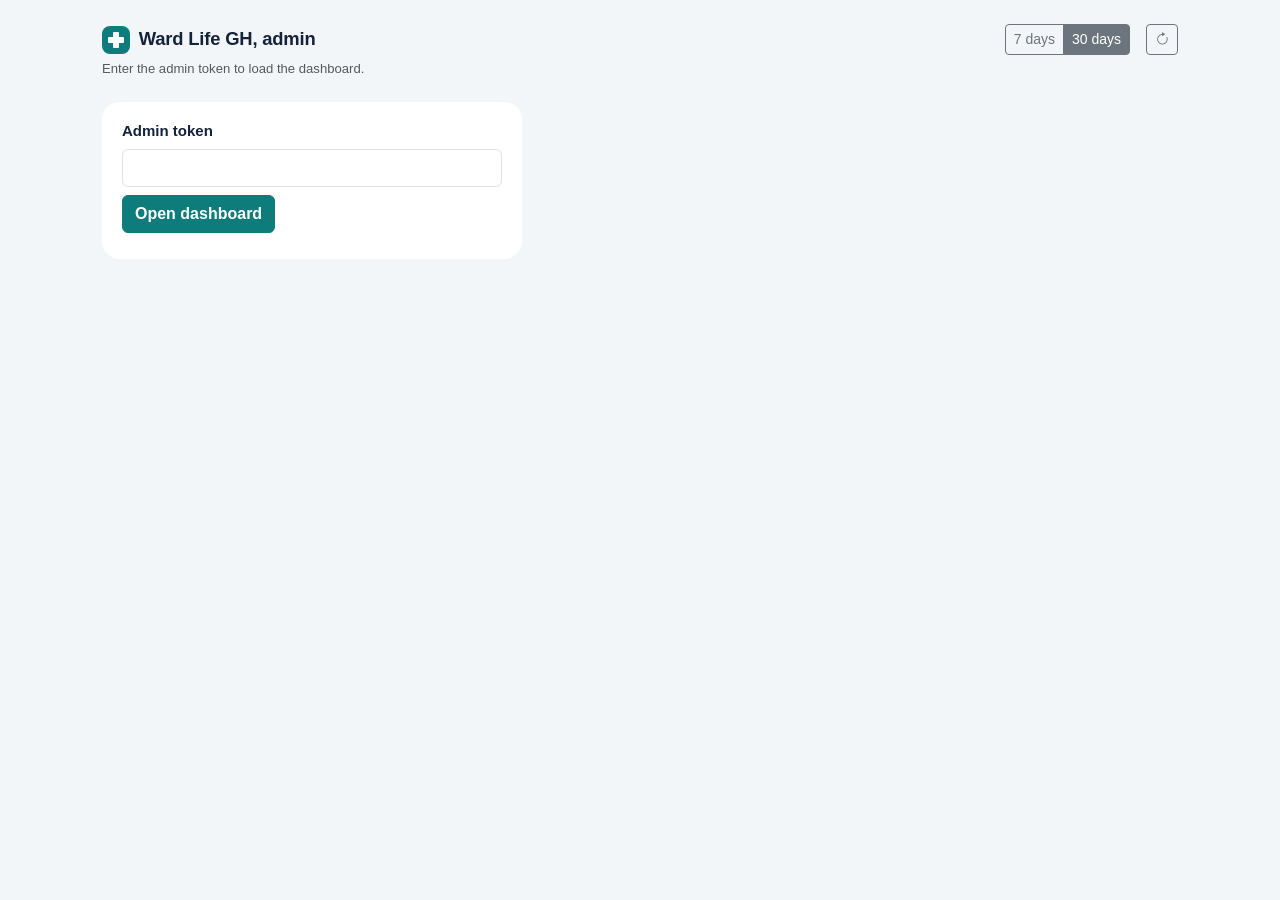
<file: frontend/admin.html>
<!doctype html>
<html lang="en">
<head>
  <meta charset="utf-8">
  <meta name="viewport" content="width=device-width, initial-scale=1">
  <meta name="robots" content="noindex">
  <title>Ward Life GH, admin</title>
  <link rel="stylesheet" href="https://cdn.jsdelivr.net/npm/bootstrap@5.3.3/dist/css/bootstrap.min.css">
  <link rel="stylesheet" href="https://cdn.jsdelivr.net/npm/bootstrap-icons@1.11.3/font/bootstrap-icons.min.css">
  <link rel="stylesheet" href="css/style.css">
  <style>
    body { background: #F3F6F8; }
    .adm { max-width: 1100px; }
    .kpi { background: #fff; border-radius: 18px; padding: 1.1rem 1.25rem; height: 100%; }
    .kpi small { color: #5A6B80; font-weight: 600; display: flex; align-items: center; gap: .4rem; }
    .kpi .big { font-size: clamp(1.7rem, 3.4vw, 2.4rem); font-weight: 800; letter-spacing: -.03em; line-height: 1.1; margin: .25rem 0; }
    .kpi .sub { color: #5A6B80; font-size: .85rem; }
    .panel { background: #fff; border-radius: 18px; padding: 1.1rem 1.25rem; }
    .panel h2 { font-size: 1rem; font-weight: 700; }
    .chart svg { width: 100%; height: 220px; display: block; }
    .chart text { font: 11px var(--font); fill: #5A6B80; }
    .key span { display: inline-flex; align-items: center; gap: .35rem; margin-right: 1rem; font-size: .82rem; }
    .key i { width: 12px; height: 12px; border-radius: 3px; display: inline-block; }
    table { font-size: .9rem; }
  </style>
</head>
<body>
<div class="container adm py-4">
  <div class="d-flex align-items-center flex-wrap gap-3 mb-1">
    <div class="brand"><span class="brand-mark" aria-hidden="true"></span>Ward Life GH, admin</div>
    <div class="ms-auto btn-group" role="group" aria-label="Range">
      <input type="radio" class="btn-check" name="range" id="r7" value="7"><label class="btn btn-outline-secondary btn-sm" for="r7">7 days</label>
      <input type="radio" class="btn-check" name="range" id="r30" value="30" checked><label class="btn btn-outline-secondary btn-sm" for="r30">30 days</label>
    </div>
    <button class="btn btn-sm btn-outline-secondary" id="refresh" aria-label="Refresh"><i class="bi bi-arrow-clockwise"></i></button>
  </div>
  <p class="text-body-secondary small mb-4" id="updated">Enter the admin token to load the dashboard.</p>

  <form id="tokenForm" class="panel mb-4" style="max-width: 420px">
    <label class="form-label fw-semibold" for="tok">Admin token</label>
    <input class="form-control mb-2" id="tok" type="password" autocomplete="off">
    <button class="btn btn-scrub" type="submit">Open dashboard</button>
    <div class="text-danger small mt-2" id="tokErr"></div>
  </form>

  <div id="dash" class="d-none">
    <div class="row g-3 mb-3" id="kpis"></div>
    <div class="panel mb-3 chart">
      <div class="d-flex flex-wrap align-items-center mb-2"><h2 class="mb-0 me-auto">Traffic</h2>
        <div class="key"><span><i style="background:#0E7C7B"></i>Visits</span><span><i style="background:#E9B824"></i>Unique visitors</span><span><i style="background:#1E5AA8"></i>Sign-ups</span></div></div>
      <div id="chart"></div>
    </div>
    <div class="row g-3">
      <div class="col-md-6"><div class="panel h-100"><h2>Players by role</h2><table class="table table-sm mb-0" id="roles"></table></div></div>
      <div class="col-md-6"><div class="panel h-100"><h2>Top schools and hospitals</h2><table class="table table-sm mb-0" id="insts"></table></div></div>
      <div class="col-md-6"><div class="panel h-100"><h2>Hospital activity today</h2><table class="table table-sm mb-0" id="game"></table></div></div>
      <div class="col-md-6"><div class="panel h-100"><h2>Where visitors come from (30 days)</h2><table class="table table-sm mb-0" id="refs"></table></div></div>
      <div class="col-12"><div class="panel"><h2>Top players</h2><table class="table table-sm mb-0" id="top"></table></div></div>
    </div>
  </div>
</div>
<script src="js/config.js"></script>
<script src="js/admin.js"></script>
</body>
</html>
</file>
<file: frontend/css/style.css>
/* Ward Life GH
   Type: SF Pro on Apple devices, Helvetica Neue next, then Arial.
   SF Pro cannot be self-hosted on the web under Apple's licence, so we use the system stack. */
:root {
  --font: -apple-system, BlinkMacSystemFont, "SF Pro Text", "SF Pro Display", "Helvetica Neue", Helvetica, Arial, sans-serif;
  --ink: #14233A;        /* navy uniform */
  --scrub: #0E7C7B;      /* theatre scrubs */
  --scrub-dark: #0A5E5D;
  --floor: #D9E2E5;      /* corridor terrazzo */
  --floor-line: #C9D5D9;
  --wall: #FFFFFF;
  --wall-edge: #8FA6AF;
  --manila: #E8D3A2;     /* hospital folder */
  --manila-dark: #CDB27A;
  --paper: #FFFDF6;
  --tri-red: #D7263D; --tri-orange: #EE7B06; --tri-yellow: #E9B824; --tri-green: #2E9E5B; --tri-none: #A7B4BA;
  --r-doctor: #1E5AA8; --r-student: #5B6CF0; --r-nurse: #0E7C7B; --r-midwife: #8E44AD;
  --r-pharmacist: #2E7D32; --r-lab_scientist: #B4532A; --r-radiographer: #4F5D75; --r-paramedic: #A4161A;
  --bs-body-font-family: var(--font);
  --bs-body-color: var(--ink);
  --bs-body-bg: #EEF3F4;
}
html, body { font-family: var(--font); -webkit-font-smoothing: antialiased; }
body { background: var(--bs-body-bg); color: var(--ink); font-size: 15px; line-height: 1.45; }
:focus-visible { outline: 3px solid var(--tri-yellow); outline-offset: 2px; }

.btn-scrub { --bs-btn-bg: var(--scrub); --bs-btn-border-color: var(--scrub); --bs-btn-color: #fff;
  --bs-btn-hover-bg: var(--scrub-dark); --bs-btn-hover-border-color: var(--scrub-dark); --bs-btn-hover-color: #fff;
  --bs-btn-active-bg: var(--scrub-dark); --bs-btn-disabled-bg: #7FAFAE; --bs-btn-disabled-border-color: #7FAFAE; font-weight: 600; }

/* ---------- brand ---------- */
.brand { display: inline-flex; align-items: center; gap: .55rem; font-weight: 700; letter-spacing: -.01em; font-size: 1.15rem; }
.brand-mark { width: 28px; height: 28px; border-radius: 8px; background: var(--scrub); position: relative; flex: none; }
.brand-mark::before, .brand-mark::after { content: ""; position: absolute; background: #fff; border-radius: 1px; }
.brand-mark::before { left: 11px; top: 6px; width: 6px; height: 16px; }
.brand-mark::after { left: 6px; top: 11px; width: 16px; height: 6px; }

/* ---------- auth ---------- */
.auth { min-height: 100vh; background:
  linear-gradient(var(--floor-line) 1px, transparent 1px) 0 0 / 32px 32px,
  linear-gradient(90deg, var(--floor-line) 1px, transparent 1px) 0 0 / 32px 32px, var(--floor); }
.display-title { font-size: clamp(2.1rem, 4.6vw, 3.6rem); font-weight: 800; letter-spacing: -.035em; line-height: 1.02; max-width: 17ch; margin-bottom: 1.25rem; }
.lead-copy { font-size: 1.1rem; max-width: 52ch; color: #31445F; }
.live-line { display: flex; align-items: center; gap: .5rem; font-size: .98rem; }
.pulse-dot { width: 9px; height: 9px; border-radius: 50%; background: var(--tri-green); box-shadow: 0 0 0 0 rgba(46,158,91,.6); animation: pulse 2s infinite; flex: none; }
@keyframes pulse { 70% { box-shadow: 0 0 0 8px rgba(46,158,91,0); } 100% { box-shadow: 0 0 0 0 rgba(46,158,91,0); } }
.disclaimer { font-size: .85rem; color: #5A6B80; margin-top: 1.5rem; }
.auth-card { background: var(--wall); border: 3px solid var(--wall-edge); border-radius: 10px; padding: 1.5rem; }
.auth-tabs .nav-link { color: var(--ink); font-weight: 600; }
legend.form-label { font-size: 1rem; }
.form-control, .form-select { background-color: #fff; }
.auth-tabs .nav-link.active { background: var(--ink); }
.role-grid { display: grid; grid-template-columns: repeat(2, 1fr); gap: .5rem; }
.role-opt { position: relative; }
.role-opt input { position: absolute; opacity: 0; }
.role-opt label { display: flex; gap: .6rem; align-items: flex-start; border: 2px solid #D5DEE2; border-radius: 8px; padding: .55rem .65rem; cursor: pointer; height: 100%; font-size: .86rem; line-height: 1.3; }
.role-opt label i { font-size: 1.2rem; color: var(--rc); margin-top: 1px; }
.role-opt label b { display: block; font-size: .93rem; }
.role-opt input:checked + label { border-color: var(--rc); background: color-mix(in srgb, var(--rc) 8%, white); }
.role-opt input:focus-visible + label { outline: 3px solid var(--tri-yellow); }

.mini-plan { grid-template-columns: repeat(4, 1fr); gap: 8px; margin: 2rem 0 0; max-width: 460px; }
.mp { background: var(--wall); border: 2px solid var(--wall-edge); border-radius: 5px; font-size: .74rem; padding: 10px 8px 22px; font-weight: 600; color: #4A5C72; }
.mp.e { border-color: var(--tri-red); }

/* ---------- top bar ---------- */
.topbar { position: sticky; top: 0; z-index: 30; display: flex; align-items: center; gap: .75rem; padding: .5rem 1rem;
  padding-top: max(.5rem, env(safe-area-inset-top)); background: var(--ink); color: #fff; }
.small-brand { font-size: 1rem; }
.top-stats { display: flex; gap: .4rem; flex-wrap: wrap; margin-right: auto; }
.pill { display: inline-flex; align-items: center; gap: .35rem; background: rgba(255,255,255,.1); border-radius: 999px; padding: .2rem .65rem; font-size: .82rem; white-space: nowrap; }
.pill-power { background: var(--tri-yellow); color: var(--ink); }
.pill-off { background: var(--tri-red); }
.pill-warn { background: var(--tri-red); color: #fff; }
.me-chip { display: flex; align-items: center; gap: .55rem; min-width: 0; }
.me-text { display: flex; flex-direction: column; line-height: 1.15; min-width: 0; }
.me-text b { font-size: .9rem; } .me-text small { font-size: .74rem; opacity: .75; white-space: nowrap; overflow: hidden; text-overflow: ellipsis; max-width: 180px; }
.xpbar { display: block; height: 4px; background: rgba(255,255,255,.2); border-radius: 2px; margin-top: 4px; width: 120px; overflow: hidden; }
.xpbar i { display: block; height: 100%; background: var(--tri-yellow); width: 0; transition: width .5s; }
.avatar { width: 34px; height: 34px; border-radius: 50%; display: inline-grid; place-items: center; font-weight: 700; font-size: .8rem; color: #fff; background: var(--rc, var(--scrub)); border: 2px solid #fff; flex: none; }

.pa-strip { display: flex; align-items: center; gap: .6rem; background: #FFF6D6; border-bottom: 1px solid #F0DE9C; padding: .45rem 1rem; font-size: .9rem; font-weight: 500; }
.pa-strip i { color: #A8740B; }
.pa-strip.flash { animation: paflash 1.2s ease 2; }
.pa-strip.kind-bad { background: #FBE1E4; border-color: #F3B6BE; } .pa-strip.kind-bad i { color: var(--tri-red); }
.pa-strip.kind-amb { background: #FDE8D7; } .pa-strip.kind-good { background: #DDF3E5; } .pa-strip.kind-good i { color: var(--tri-green); }
@keyframes paflash { 50% { filter: brightness(.9); } }

/* ---------- layout ---------- */
.game-main { display: grid; grid-template-columns: minmax(0, 1.55fr) minmax(320px, 1fr); gap: 1rem; padding: 1rem; align-items: start; }
@media (max-width: 991.98px) { .game-main { grid-template-columns: 1fr; padding: .6rem; } }

/* ---------- the floor plan: the one bold thing ---------- */
.map-wrap { background:
  linear-gradient(var(--floor-line) 1px, transparent 1px) 0 0 / 24px 24px,
  linear-gradient(90deg, var(--floor-line) 1px, transparent 1px) 0 0 / 24px 24px, var(--floor);
  border-radius: 12px; padding: 14px; border: 1px solid #C3CFD4; transition: filter .6s; }
.map { display: grid; gap: 16px; grid-template-columns: repeat(4, minmax(0, 1fr));
  grid-template-rows: 58px repeat(3, minmax(132px, auto)) minmax(96px, auto);
  grid-template-areas:
    "road road road road"
    "ambulance emergency radiology lab"
    "records opd pharmacy theatre"
    "maternity paeds medical surgical"
    "conference conference conference conference"; }
@media (max-width: 767.98px) {
  .map { grid-template-columns: repeat(2, minmax(0, 1fr)); grid-template-rows: 54px; grid-auto-rows: minmax(84px, auto); gap: 10px;
    grid-template-areas: "road road" "ambulance emergency" "records opd" "radiology lab" "pharmacy theatre" "maternity paeds" "medical surgical" "conference conference"; }
}
.road { position: relative; background: #3B4652; border-radius: 6px; overflow: hidden; }
.road::before { content: ""; position: absolute; left: 0; right: 0; top: 50%; border-top: 3px dashed #E9D27A; opacity: .8; }
.road-name { position: absolute; right: 10px; bottom: 4px; font-size: .68rem; color: #B9C3CC; }
.amb { position: absolute; top: 50%; transform: translate(-50%, -50%); display: flex; align-items: center; gap: 4px; transition: left 1s linear; z-index: 2; }
.amb-body { position: relative; display: inline-flex; align-items: center; gap: 3px; background: #fff; border-radius: 4px 12px 5px 4px; padding: 3px 9px 3px 7px; font-size: .95rem; color: var(--tri-red); border-bottom: 4px solid var(--tri-red); box-shadow: 0 2px 0 rgba(0,0,0,.35); }
.amb-body b { font-size: 1rem; font-weight: 900; line-height: 1; }
.amb-body::before { content: ""; position: absolute; left: 50%; top: -6px; width: 16px; height: 6px; margin-left: -8px; border-radius: 3px 3px 0 0;
  background: var(--tri-red); animation: siren .5s steps(1) infinite; }
@keyframes siren { 50% { background: #1F6FEB; } }
.amb small { color: #fff; font-size: .7rem; font-weight: 600; white-space: nowrap; }

.room { position: relative; background: var(--wall); border: 3px solid var(--wall-edge); border-radius: 4px; padding: 8px 9px 12px;
  cursor: pointer; text-align: left; color: inherit; font: inherit; display: flex; flex-direction: column; gap: 6px; min-width: 0; transition: border-color .2s; }
.room::after { /* the door: a gap in the bottom wall */
  content: ""; position: absolute; bottom: -3px; left: 50%; width: 30px; margin-left: -15px; height: 3px; background: var(--floor); }
.room:hover { border-color: #5D7884; }
.room.here { border-color: var(--scrub); box-shadow: 0 0 0 3px color-mix(in srgb, var(--scrub) 25%, transparent); }
.room.busy { border-color: var(--tri-red); }
.room.event { border-color: var(--tri-yellow); }
.room-h { display: flex; align-items: center; gap: .35rem; font-weight: 700; font-size: .84rem; line-height: 1.15; }
.room-h i { color: var(--scrub); }
.room-h .count { margin-left: auto; font-weight: 600; font-size: .72rem; color: #5A6B80; }
.room .you { position: absolute; top: -11px; right: 8px; background: var(--scrub); color: #fff; font-size: .66rem; font-weight: 700; padding: 1px 7px; border-radius: 999px; }
.beds { display: flex; flex-wrap: wrap; gap: 4px; }
.bed { width: 22px; height: 14px; border-radius: 3px 3px 2px 2px; background: var(--tri-none); position: relative; }
.bed::before { content: ""; position: absolute; left: 2px; top: 2px; width: 6px; height: 4px; background: rgba(255,255,255,.85); border-radius: 1px; }
.bed.low { animation: blink 1s steps(1) infinite; }
.bed.vacant { background: transparent; border: 1.5px dashed #B9C6CC; }
.bed.vacant::before { display: none; }
@keyframes blink { 50% { opacity: .35; } }
.tri-red { background: var(--tri-red); } .tri-orange { background: var(--tri-orange); } .tri-yellow { background: var(--tri-yellow); }
.tri-green { background: var(--tri-green); } .tri-none { background: var(--tri-none); }
.people { display: flex; flex-wrap: wrap; gap: 3px; margin-top: auto; }
.people .avatar { width: 22px; height: 22px; font-size: .58rem; border-width: 1.5px; }
.people .more { font-size: .7rem; color: #5A6B80; align-self: center; }
.queue-note { font-size: .72rem; color: #5A6B80; }

.legend { display: flex; flex-wrap: wrap; gap: .4rem .9rem; font-size: .76rem; margin-top: 10px; align-items: center; }
.legend span { display: inline-flex; align-items: center; gap: .3rem; }
.legend .tri { width: 12px; height: 8px; border-radius: 2px; display: inline-block; }

body.dumsor .map-wrap { filter: brightness(.55) saturate(.6); }
.power-note { position: fixed; left: 50%; bottom: 18px; transform: translate(-50%, 200%); visibility: hidden; background: var(--ink); color: #fff; padding: .6rem 1rem; border-radius: 8px; font-size: .9rem; z-index: 40; transition: transform .3s, visibility .3s; }
body.dumsor .power-note { transform: translate(-50%, 0); visibility: visible; }

/* ---------- side panel ---------- */
.side { display: flex; flex-direction: column; gap: .9rem; min-width: 0; }
.dept-head { background: var(--wall); border-radius: 10px; padding: .9rem 1rem; border-left: 6px solid var(--scrub); }
.dept-head h2 { font-size: 1.3rem; font-weight: 800; letter-spacing: -.02em; margin: 0 0 .2rem; display: flex; align-items: center; gap: .5rem; }
.dept-head p { margin: 0; color: #4A5C72; font-size: .88rem; }
.dept-head .here-list { margin-top: .5rem; display: flex; flex-wrap: wrap; gap: .3rem; font-size: .78rem; }
.dept-head .here-list span { background: #EEF3F4; border-radius: 999px; padding: .1rem .5rem; }
.dept-body { display: flex; flex-direction: column; gap: .6rem; }
.side-h { font-size: 1rem; font-weight: 700; margin: 0 0 .5rem; }
.empty { background: var(--wall); border: 2px dashed #C3CFD4; border-radius: 10px; padding: 1rem; color: #4A5C72; font-size: .9rem; }

.pcard { background: var(--wall); border-radius: 10px; padding: .75rem .85rem .8rem; border-left: 6px solid var(--tri-none); }
.pcard.t-red { border-left-color: var(--tri-red); } .pcard.t-orange { border-left-color: var(--tri-orange); }
.pcard.t-yellow { border-left-color: var(--tri-yellow); } .pcard.t-green { border-left-color: var(--tri-green); }
.pcard-top { display: flex; gap: .5rem; align-items: flex-start; justify-content: space-between; }
.pname { font-weight: 700; font-size: 1rem; }
.pmeta { font-size: .78rem; color: #5A6B80; }
.stage { font-size: .72rem; font-weight: 600; background: #EEF3F4; border-radius: 999px; padding: .15rem .55rem; white-space: nowrap; }
.stage.act { background: var(--ink); color: #fff; }
.complaint { margin: .4rem 0 .5rem; font-size: .9rem; }
.cond { display: flex; align-items: center; gap: .5rem; font-size: .72rem; color: #5A6B80; }
.cond .bar { flex: 1; height: 6px; background: #E4EAED; border-radius: 3px; overflow: hidden; }
.cond .bar i { display: block; height: 100%; background: var(--tri-green); transition: width 1s linear; }
.cond .bar i.mid { background: var(--tri-yellow); } .cond .bar i.low { background: var(--tri-red); }
.pcard-actions { display: flex; flex-wrap: wrap; gap: .4rem; margin-top: .6rem; }
.pcard-actions .btn { font-size: .82rem; }
.hint { font-size: .78rem; color: #8A5A00; }
.rx { margin: .35rem 0 0; padding-left: 1.1rem; font-size: .86rem; }
.qrow { display: flex; align-items: center; gap: .6rem; background: var(--wall); border-radius: 8px; padding: .55rem .7rem; }
.qrow .grow { flex: 1; min-width: 0; }
.qrow b { display: block; font-size: .9rem; } .qrow small { color: #5A6B80; }

/* sessions: ward round and meeting */
.session { background: var(--ink); color: #fff; border-radius: 10px; padding: .9rem 1rem; }
.session h3 { font-size: 1.05rem; font-weight: 700; margin: 0; }
.session .meta { font-size: .78rem; opacity: .75; }
.session .q { font-size: 1rem; font-weight: 600; margin: .6rem 0; }
.session .opt { display: block; width: 100%; text-align: left; margin-bottom: .35rem; background: rgba(255,255,255,.08); color: #fff; border: 1.5px solid rgba(255,255,255,.2); border-radius: 8px; padding: .45rem .7rem; font-size: .9rem; }
.session .opt:hover:not(:disabled) { background: rgba(255,255,255,.16); }
.session .opt.mine { border-color: var(--tri-yellow); }
.session .opt.right { background: var(--tri-green); border-color: var(--tri-green); }
.session .opt.wrong { background: rgba(215,38,61,.55); border-color: var(--tri-red); }
.session .why { font-size: .86rem; background: rgba(255,255,255,.08); border-radius: 8px; padding: .5rem .7rem; margin-top: .4rem; }
.session .stats { display: grid; grid-template-columns: repeat(3, 1fr); gap: .4rem; margin-top: .6rem; }
.session .stats div { background: rgba(255,255,255,.08); border-radius: 6px; padding: .35rem .5rem; font-size: .74rem; }
.session .stats b { display: block; font-size: 1.1rem; }
.upcoming { font-size: .82rem; color: #4A5C72; display: flex; flex-wrap: wrap; gap: .3rem 1rem; }

/* chat and lists */
.side-tabs { background: var(--wall); border-radius: 10px; padding: .4rem .9rem .9rem; }
.side-tabs .nav-link { color: #4A5C72; font-weight: 600; font-size: .88rem; }
.side-tabs .nav-link.active { color: var(--ink); }
.chat-log { height: 220px; overflow-y: auto; font-size: .87rem; display: flex; flex-direction: column; gap: .3rem; }
.chat-log .msg b { color: var(--rc); }
.chat-log .msg .tag { font-size: .7rem; color: #8A97A6; margin-left: .25rem; }
.board, .pa-list { padding-left: 1.2rem; margin: 0; font-size: .88rem; max-height: 280px; overflow-y: auto; }
.board li { padding: .2rem 0; } .board small { color: #5A6B80; }
.pa-list { list-style: none; padding: 0; } .pa-list li { padding: .3rem 0; border-bottom: 1px solid #EEF3F4; } .pa-list time { color: #8A97A6; font-size: .75rem; margin-right: .4rem; }

.conf-box { background: var(--wall); border-radius: 10px; padding: .9rem 1rem; }
.pres { border-top: 1px solid #E4EAED; padding: .7rem 0; font-size: .87rem; }
.pres h4 { font-size: .95rem; font-weight: 700; margin: 0; }
.pres dl { margin: .4rem 0; display: grid; grid-template-columns: 7.5rem 1fr; gap: .15rem .6rem; }
.pres dt { font-weight: 600; color: #4A5C72; } .pres dd { margin: 0; }

/* ---------- the manila folder ---------- */
.folder { background: var(--manila); border: none; border-radius: 4px 12px 12px 12px; position: relative; }
.folder-tab { position: absolute; top: -26px; left: 0; background: var(--manila); border-radius: 8px 8px 0 0; padding: 4px 14px; font-size: .78rem; font-weight: 700; color: #5B4518; }
.modal-dialog { margin-top: 3rem; }
.folder .modal-header { border-bottom: 2px solid var(--manila-dark); }
.folder .modal-title { font-size: 1.35rem; font-weight: 800; letter-spacing: -.02em; }
.folder-sub { font-size: .85rem; color: #5B4518; }
.folder .modal-body { background: var(--paper); margin: 0 10px 10px; border-radius: 4px; border-top: 3px solid #E9DFC5; }
.modal-dialog-scrollable .folder { overflow: visible; }
.form-check-input:checked { background-color: var(--scrub); border-color: var(--scrub); }
.form-check-input:focus { border-color: var(--scrub); box-shadow: 0 0 0 .2rem color-mix(in srgb, var(--scrub) 25%, transparent); }
.sheet h3 { font-size: .95rem; font-weight: 800; margin: 1.1rem 0 .4rem; color: var(--ink); }
.sheet h3:first-child { margin-top: 0; }
.sheet .muted { color: #8A7B5C; font-style: italic; }
.vitals { display: grid; grid-template-columns: repeat(auto-fill, minmax(118px, 1fr)); gap: .4rem; }
.vitals div { background: #fff; border: 1px solid #E6DCC3; border-radius: 6px; padding: .3rem .5rem; }
.vitals small { display: block; color: #8A7B5C; font-size: .72rem; } .vitals b { font-size: .95rem; }
.tests-list { list-style: none; padding: 0; margin: 0; }
.tests-list li { padding: .35rem 0; border-bottom: 1px dashed #E6DCC3; font-size: .9rem; }
.tests-list .res { display: block; font-weight: 600; }
.tests-list .pending { color: #A8740B; }
.order-grid { columns: 2 220px; font-size: .88rem; }
.order-grid h4 { font-size: .8rem; font-weight: 700; color: #5B4518; margin: .4rem 0 .2rem; break-after: avoid; }
.order-grid .form-check { break-inside: avoid; }
.fb { background: #fff; border: 2px solid var(--ink); border-radius: 8px; padding: .8rem .9rem; }
.fb .score { font-size: 1.6rem; font-weight: 800; letter-spacing: -.02em; }
.fb ul { list-style: none; padding: 0; margin: .3rem 0; font-size: .88rem; }
.fb li { padding: .15rem 0; } .fb li i { margin-right: .35rem; }
.ok { color: var(--tri-green); } .no { color: var(--tri-red); } .miss { color: #A8740B; }
.learn { background: #E4F4F3; border-radius: 6px; padding: .6rem .75rem; font-size: .9rem; margin-top: .6rem; }
.timeline { list-style: none; padding: 0; font-size: .82rem; color: #4A3B1F; }
.timeline time { color: #8A7B5C; margin-right: .4rem; }

.toast { font-family: var(--font); }
.toast.good { border-left: 5px solid var(--tri-green); } .toast.bad { border-left: 5px solid var(--tri-red); } .toast.info { border-left: 5px solid var(--scrub); }

@media (prefers-reduced-motion: reduce) {
  *, *::before, *::after { animation: none !important; transition: none !important; }
}

@media (max-width: 767.98px) {
  .room { padding: 6px 7px 9px; gap: 4px; }
  .room-h { font-size: .78rem; }
  .bed { width: 16px; height: 11px; }
  .map-wrap { padding: 10px; }
}

/* referral phone, fleet, taxi */
.call { background: #fff; border-radius: 10px; padding: .8rem .9rem; border: 2px solid var(--tri-yellow); }
.call-h { font-size: .78rem; font-weight: 700; color: #8A5A00; display: flex; align-items: center; gap: .35rem; }
.call-h i { animation: ring 1s ease-in-out infinite; display: inline-block; }
@keyframes ring { 0%, 50%, 100% { transform: rotate(0); } 10%, 30% { transform: rotate(-14deg); } 20%, 40% { transform: rotate(14deg); } }
.sbar { display: grid; grid-template-columns: 6.5rem 1fr; gap: .2rem .6rem; font-size: .86rem; margin: .5rem 0; }
.sbar dt { font-weight: 600; color: #4A5C72; } .sbar dd { margin: 0; }
.cap-line { font-size: .84rem; font-weight: 600; margin: 0 0 .5rem; }
.advice { font-size: .86rem; background: #F6F8F9; border-radius: 8px; padding: .5rem .65rem; }
.phone-alert { display: flex; flex-wrap: wrap; align-items: center; gap: .5rem; background: #FFF6D6; border: 2px solid var(--tri-yellow); border-radius: 10px; padding: .5rem .7rem; font-size: .88rem; font-weight: 600; margin-bottom: .6rem; }
.phone-alert i { color: #A8740B; animation: ring 1s ease-in-out infinite; }
.room.ringing { border-color: var(--tri-yellow); }
.room.ringing .queue-note { color: #8A5A00; font-weight: 700; }
.amb.parked { opacity: .9; } .amb.parked small { color: #B9C3CC; }
.amb.out { flex-direction: row-reverse; }
.taxi { background: #F2C14E; color: #3B2F00; font-size: .7rem; font-weight: 800; padding: 2px 7px; border-radius: 4px 8px 3px 3px; border-left: 6px solid #E07A1F; }

/* ---------- 3D hospital ---------- */
.view-bar { display: flex; justify-content: flex-end; margin-bottom: 10px; }
.view-bar .btn { font-weight: 600; }
.world { position: relative; height: min(68vh, 640px); min-height: 380px; border-radius: 10px; overflow: hidden; background: #9CCBE8; touch-action: pan-y; }
.world canvas { display: block; width: 100% !important; height: 100% !important; cursor: grab; }
.world canvas:active { cursor: grabbing; }
.world-tools { position: absolute; top: 10px; right: 10px; display: flex; gap: 6px; z-index: 2; }
.world-tools .btn { box-shadow: 0 1px 3px rgba(0,0,0,.25); font-weight: 600; }
.world-tools .btn.active { background: var(--scrub); color: #fff; border-color: var(--scrub); }
.world-hint { position: absolute; left: 10px; bottom: 10px; background: rgba(20,35,58,.75); color: #fff; font-size: .78rem; padding: .25rem .6rem; border-radius: 999px; pointer-events: none; }
.map-wrap.is-3d .map { display: none; }
.map-wrap:not(.is-3d) .world { display: none; }
body.dumsor .map-wrap.is-3d { filter: none; }
@media (max-width: 767.98px) { .world { height: 58vh; min-height: 340px; } }

.world-pa { position: absolute; top: 52px; left: 50%; transform: translateX(-50%); max-width: 86%; background: rgba(255,246,214,.95); color: var(--ink); font-size: .84rem; font-weight: 600; padding: .35rem .8rem; border-radius: 8px; z-index: 2; pointer-events: none; opacity: 0; transition: opacity .4s; text-align: center; }
.world-pa.show { opacity: 1; }
.world-room { position: absolute; top: 12px; left: 12px; background: rgba(20,35,58,.82); color: #fff; font-weight: 700; font-size: .85rem; padding: .3rem .7rem; border-radius: 8px; z-index: 2; pointer-events: none; }
.joy { position: absolute; left: 18px; bottom: 18px; width: 120px; height: 120px; border-radius: 50%; background: rgba(255,255,255,.22); border: 2px solid rgba(255,255,255,.6); z-index: 3; display: none; touch-action: none; backdrop-filter: blur(2px); }
.joy-knob { position: absolute; left: 50%; top: 50%; width: 54px; height: 54px; margin: -27px 0 0 -27px; border-radius: 50%; background: rgba(255,255,255,.92); box-shadow: 0 2px 6px rgba(0,0,0,.3); pointer-events: none; }
.world.walking .joy { display: block; }
.world.walking .world-hint { left: auto; right: 10px; }
.world.walking { touch-action: none; }
.world.full { position: fixed; inset: 0; height: 100vh; height: 100dvh; min-height: 0; border-radius: 0; z-index: 1040; }
body.world-full-open { overflow: hidden; }

/* ---------- Sims-style HUD, pie menu, creator ---------- */
.sims-hud { position: absolute; left: 12px; top: 48px; z-index: 3; background: rgba(255,255,255,.94); border-radius: 12px; padding: .45rem .55rem; width: 210px; box-shadow: 0 2px 10px rgba(0,0,0,.18); font-size: .78rem; }
.sims-hud .mood-btn { all: unset; cursor: pointer; display: flex; align-items: center; gap: .45rem; width: 100%; font-weight: 700; font-size: .85rem; }
.sims-hud .mood-btn i { margin-left: auto; transition: transform .2s; }
.sims-hud.collapsed { width: auto; }
.sims-hud.collapsed .mood-btn i { transform: rotate(-90deg); }
.sims-hud.collapsed .needs, .sims-hud.collapsed .moodlets:empty { display: none; }
.sims-hud.collapsed .moodlets { margin-top: .3rem; }
.mood-dot { width: 14px; height: 14px; border-radius: 50%; background: #2E9E5B; box-shadow: 0 0 0 3px rgba(46,158,91,.18); flex: none; }
.needs { display: grid; gap: .28rem; margin-top: .45rem; }
.need { display: grid; grid-template-columns: 16px 58px 1fr; align-items: center; gap: .3rem; }
.need b { display: block; height: 8px; background: #E4EAED; border-radius: 4px; overflow: hidden; }
.need b i { display: block; height: 100%; border-radius: 4px; transition: width .5s, background .5s; }
.moodlets { display: flex; flex-wrap: wrap; gap: .25rem; margin-top: .45rem; }
.moodlet { border-radius: 999px; padding: .08rem .5rem; font-weight: 600; font-size: .72rem; }
.moodlet.good { background: #DDF3E5; color: #1D6B3C; } .moodlet.bad { background: #FBE1E4; color: #9B1C2C; }
.pie { position: absolute; z-index: 5; width: 0; height: 0; }
.pie-title { position: absolute; transform: translate(-50%, -50%); background: var(--ink); color: #fff; font-weight: 700; font-size: .82rem; padding: .4rem .7rem; border-radius: 999px; white-space: nowrap; text-align: center; box-shadow: 0 2px 10px rgba(0,0,0,.3); }
.pie-title small { display: block; font-weight: 500; opacity: .8; font-size: .72rem; }
.pie-item { position: absolute; left: 0; top: 0; display: inline-flex; align-items: center; gap: .3rem; white-space: nowrap; background: #fff; color: var(--ink); border: 0; border-radius: 999px; padding: .38rem .7rem; font-weight: 600; font-size: .8rem; box-shadow: 0 2px 8px rgba(0,0,0,.25); }
.pie-item:hover, .pie-item:focus-visible { background: var(--scrub); color: #fff; }
.pie-item i { color: var(--scrub); } .pie-item:hover i { color: #fff; }
@keyframes pieIn { from { opacity: 0; } to { opacity: 1; } }
.world-room { top: 12px; }
.creator.offcanvas-bottom { height: auto !important; max-height: 44vh; }
.creator.offcanvas-end { width: 340px; }
.creator .opt-row .opts { display: flex; flex-wrap: nowrap; overflow-x: auto; padding-bottom: 2px; }
.creator .chip { flex: none; }
.creator .opt-row { margin-bottom: .6rem; }
.creator .opt-row > span { display: block; font-weight: 700; font-size: .8rem; margin-bottom: .25rem; }
.creator .swatch { width: 34px; height: 34px; border-radius: 50%; border: 3px solid #fff; box-shadow: 0 0 0 1px #C3CFD4; margin-right: .35rem; }
.creator .swatch.on { box-shadow: 0 0 0 3px var(--scrub); }
.creator .chip { border-radius: 999px; font-size: .82rem; font-weight: 600; margin: 0 .3rem .3rem 0; }
@media (max-width: 767.98px) { .sims-hud { top: 46px; left: 8px; width: 180px; } .sims-hud.collapsed { width: auto; } }

/* ---------- full-screen game ---------- */
body.game-full { overflow: hidden; }
body.game-full .game-main { display: block; padding: 0; }
body.game-full .map-wrap { position: fixed; left: 0; right: 0; top: var(--top-h, 96px); bottom: 0; padding: 0; border: 0; border-radius: 0; z-index: 10; background: #9CCBE8; }
body.game-full .map-wrap .view-bar, body.game-full .legend { display: none; }
body.game-full .world { height: 100%; min-height: 0; border-radius: 0; }
body.game-full .side { position: fixed; top: var(--top-h, 96px); right: 0; bottom: 0; width: min(430px, 100vw); z-index: 30; overflow-y: auto;
  background: #EEF3F4; padding: 44px 12px 16px; transform: translateX(105%); transition: transform .25s ease; box-shadow: -6px 0 24px rgba(0,0,0,.25); }
body.game-full.panel-open .side { transform: none; }
.panel-close { display: none; position: absolute; top: 8px; right: 8px; z-index: 2; }
body.game-full .panel-close { display: inline-flex; }
.panel-btn { display: none; position: absolute; right: 14px; bottom: 16px; z-index: 4; background: var(--ink); color: #fff; font-weight: 700; border-radius: 999px; padding: .5rem 1rem; box-shadow: 0 3px 10px rgba(0,0,0,.35); }
.panel-btn:hover { background: var(--scrub); color: #fff; }
.panel-btn.pulse { animation: pbpulse 1.2s infinite; }
@keyframes pbpulse { 50% { box-shadow: 0 0 0 8px rgba(233,184,36,.45); } }
body.game-full .panel-btn { display: inline-flex; align-items: center; gap: .4rem; }
body.game-full .world-hint { bottom: 70px; }
#w3dPlan, #w3dFocus { display: none; }
body.game-full #w3dPlan, body.game-full #w3dFocus { display: inline-block; }
#w3dFocus { max-width: 120px; font-weight: 600; }
@media (max-width: 767.98px) {
  body.game-full .side { top: auto; left: 0; right: 0; width: 100%; height: 74vh; border-radius: 16px 16px 0 0; transform: translateY(105%); box-shadow: 0 -6px 24px rgba(0,0,0,.25); }
  body.game-full.panel-open .side { transform: none; }
  .world-tools { flex-wrap: wrap; justify-content: flex-end; max-width: 60%; }
}
.travel-fade { position: absolute; inset: 0; background: #0B1630; color: #fff; display: grid; place-items: center; font-weight: 700; z-index: 6; opacity: 0; pointer-events: none; transition: opacity .35s; }
.travel-fade.show { opacity: 1; }

/* ---------- network, referrals and ethics ---------- */
.fac-line { font-size: .8rem; font-weight: 700; color: var(--scrub); margin-bottom: .15rem; }
.fac-line span { font-weight: 500; margin-left: .3rem; }
.fac-switch { display: flex; flex-wrap: wrap; gap: .3rem; margin-top: .55rem; }
.fac-tag { display: block; font-size: .64rem; font-weight: 700; color: var(--scrub); text-transform: none; }
.room.fac-room { border-style: dashed; }
.inbox { background: var(--wall); border-radius: 10px; padding: .7rem .8rem; }
.inbox-item { border-left: 4px solid var(--scrub); padding: .35rem .55rem; margin-bottom: .4rem; background: #F4F8F9; border-radius: 4px; font-size: .86rem; }
.inbox-item.good { border-color: var(--tri-green); } .inbox-item.bad { border-color: var(--tri-red); } .inbox-item.update { border-color: #1E5AA8; }
.inbox-item small { color: #5A6B80; display: block; }
.refnote { background: #fff; border: 1px solid #E6DCC3; border-radius: 8px; padding: .6rem .7rem; }
.refform textarea { font-size: .9rem; }
.pillar { background: #fff; border-radius: 8px; padding: .45rem .6rem; margin-bottom: .35rem; font-size: .86rem; }
.pillar small { color: #5A6B80; }

.world-room { max-width: calc(100% - 250px); white-space: nowrap; overflow: hidden; text-overflow: ellipsis; }
@media (max-width: 767.98px) { .world-room { max-width: 46%; font-size: .78rem; } }
</file>
